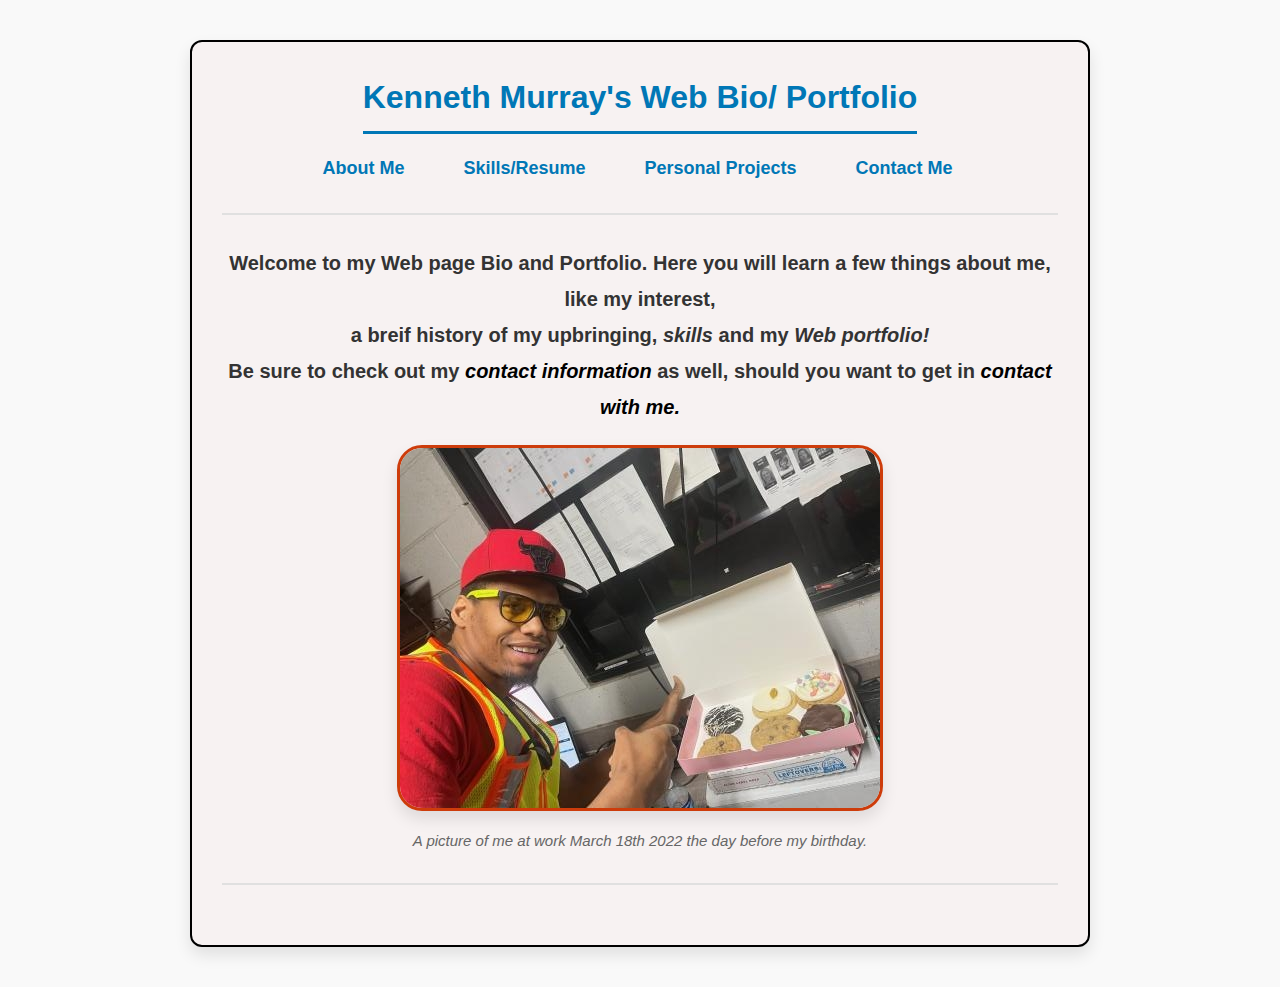
<file: index.html>
<!DOCTYPE html>
<html lang="en">
<head>
    <meta charset="UTF-8">
    <meta name="viewport" content="width=device-width, initial-scale=1.0">
    <title>My Personal Web Biography</title>
    <link rel="stylesheet" href="home.css">
</head>
<body>
    <main>
        <h1> Kenneth Murray's Web Bio/ Portfolio</h1>
        <nav aria-label="User-Navigation">
            <ul style="list-style-type: none; margin: 0; padding: 0; display: flex;">
                <li style="margin-right: 20px;"><a href="about_me.html">About Me</a></li>
                <li style="margin-right: 20px;"><a href="resume.html">Skills/Resume</a></li>
                <li style="margin-right: 20px;"><a href="personal_projects.html">Personal Projects</a></li>
                <li style="margin-right: 20px;"><a href="contact_page.html">Contact Me</a></li>
            </ul>
        </nav>
        <hr>
        <section>
        <h3><p>Welcome to my Web page Bio and Portfolio. Here you will learn a few things about me, like my interest,<br> a breif history of my upbringing, <i>skills</i> and my <i>Web portfolio!</i></p>
        <p>Be sure to check out my <i><a a href="contact_page.html" style="text-decoration: none; color:black">contact information</a></i> as well, should you want to get in <i><a a href="contact_page.html" style="text-decoration: none; color:black">contact with me.</a></i></p>
        </h3>
        <figure>
        <img src="IMG_20230319_201133.jpg" alt="A picture of Kenneth at work" style="align-items: center; border-radius: 25px;">
        <figcaption>A picture of me at work March 18th 2022 the day before my birthday.</figcaption>
        </figure>
        </section>
        <hr>
    </main>
    
</body>
</html>
</file>
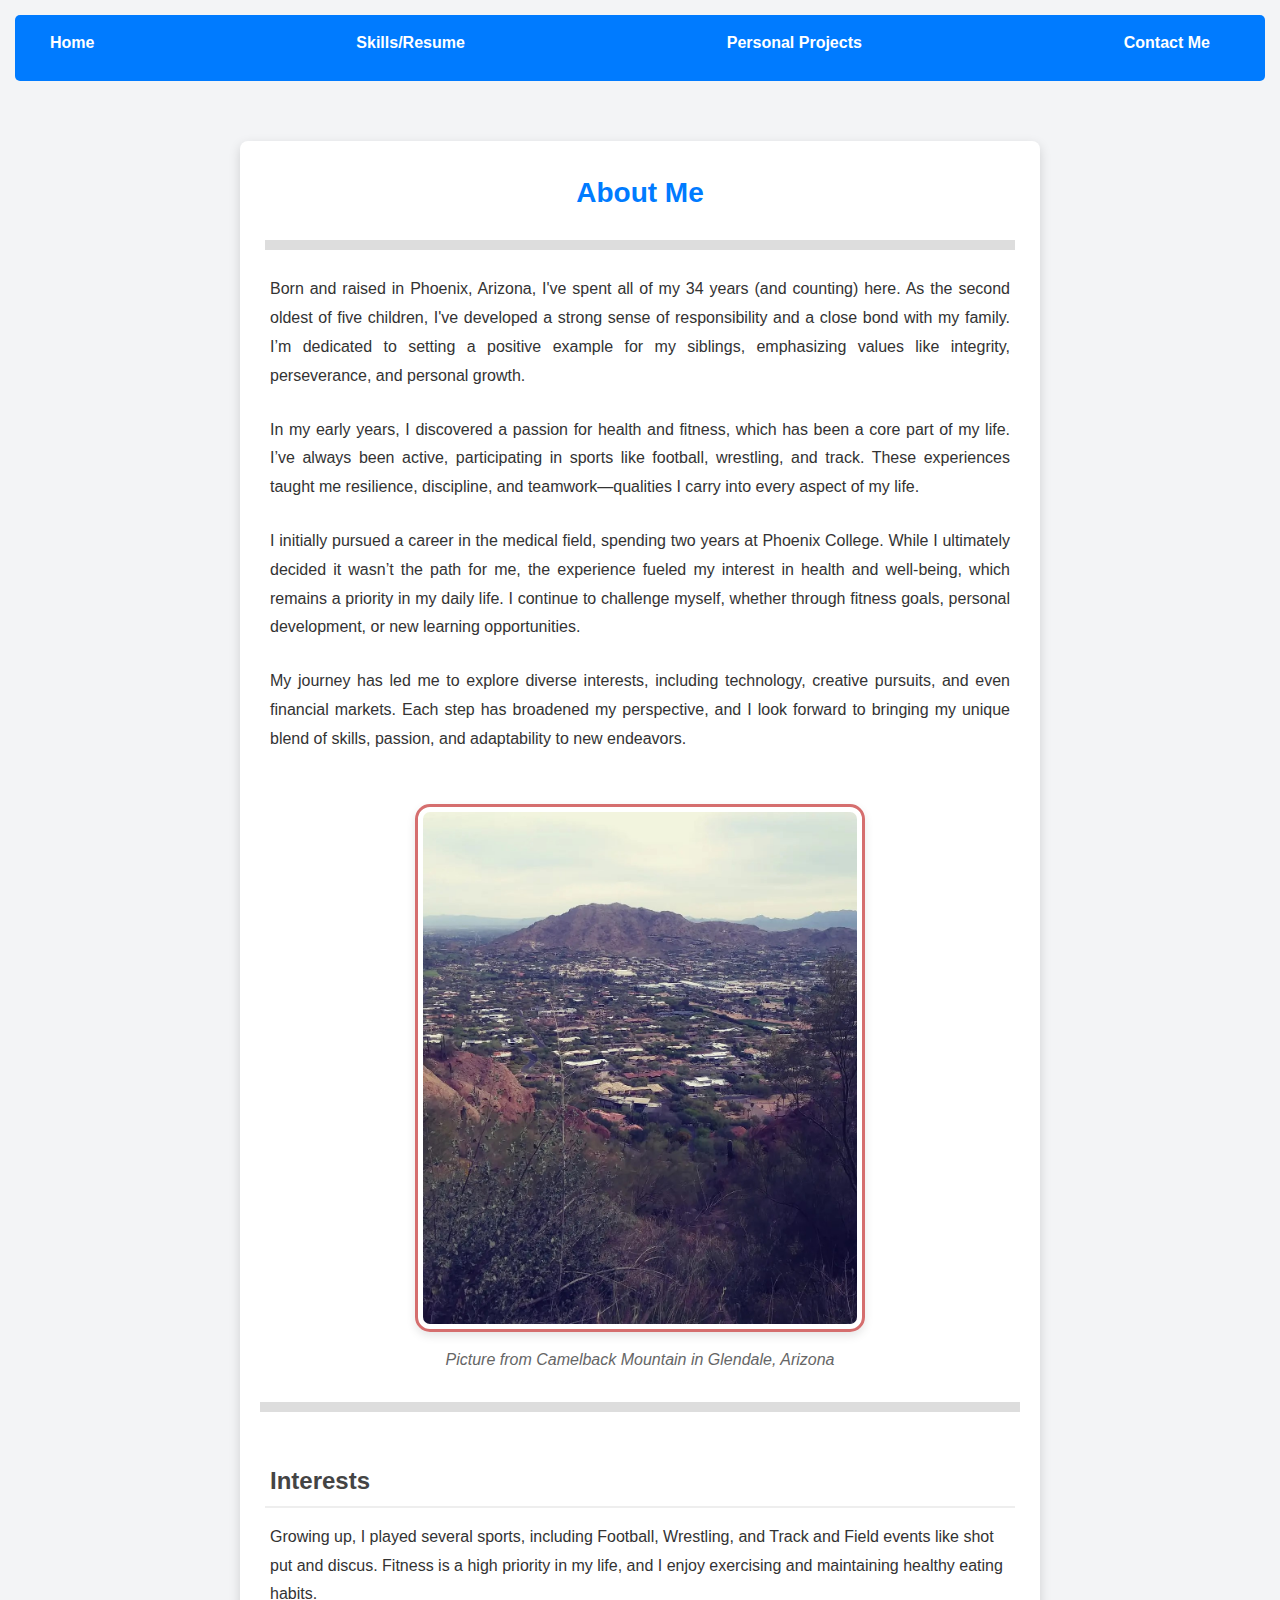
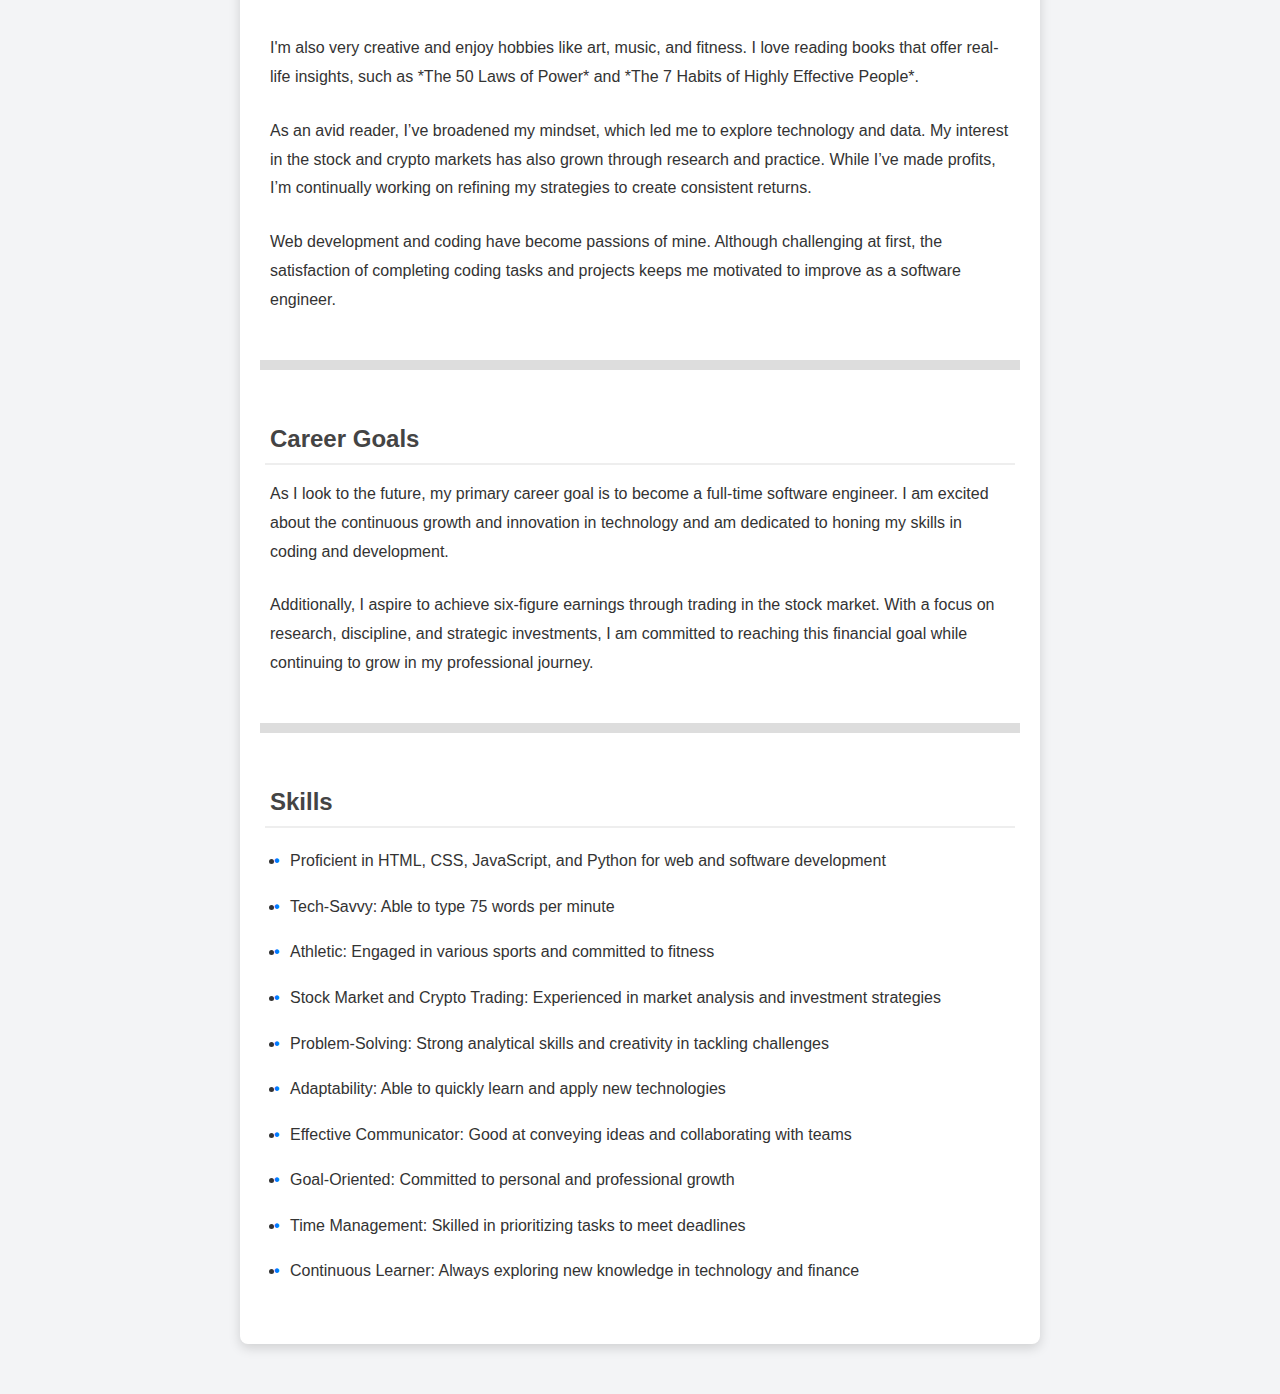
<file: about_me.html>
<!DOCTYPE html>
<html lang="en">
<head>
    <meta charset="UTF-8">
    <meta name="viewport" content="width=device-width, initial-scale=1.0">
    <title>About Me</title>
    <link rel="stylesheet" href="about_me.css">
</head>
<body>
    <nav aria-label="User-Navigation">
        <ul>
            <li><a href="index.html">Home</a></li>
            <li style="margin-right: 20px;"><a href="resume.html">Skills/Resume</a></li>
            <li><a href="personal_projects.html">Personal Projects</a></li>
            <li><a href="contact_page.html">Contact Me</a></li>
        </ul>
    </nav>
    
    <main>
        <header>
            <h1>About Me</h1>
            <hr>
            <p>Born and raised in Phoenix, Arizona, I've spent all of my 34 years (and counting) here. As the second oldest of five children, I've developed a strong sense of responsibility and a close bond with my family. I’m dedicated to setting a positive example for my siblings, emphasizing values like integrity, perseverance, and personal growth.</p>
            <p>In my early years, I discovered a passion for health and fitness, which has been a core part of my life. I’ve always been active, participating in sports like football, wrestling, and track. These experiences taught me resilience, discipline, and teamwork—qualities I carry into every aspect of my life.</p>
            <p>I initially pursued a career in the medical field, spending two years at Phoenix College. While I ultimately decided it wasn’t the path for me, the experience fueled my interest in health and well-being, which remains a priority in my daily life. I continue to challenge myself, whether through fitness goals, personal development, or new learning opportunities.</p>
            <p>My journey has led me to explore diverse interests, including technology, creative pursuits, and even financial markets. Each step has broadened my perspective, and I look forward to bringing my unique blend of skills, passion, and adaptability to new endeavors.</p>
        </header>

        <figure>
            <img src="arizona.jpg" alt="Picture from the top of Camelback Mountain">
            <figcaption>Picture from Camelback Mountain in Glendale, Arizona</figcaption>
        </figure>
        <hr>

        <!-- Interests -->
        <section>
            <h2>Interests</h2>
            <p>Growing up, I played several sports, including Football, Wrestling, and Track and Field events like shot put and discus. Fitness is a high priority in my life, and I enjoy exercising and maintaining healthy eating habits.</p>
            <p>I'm also very creative and enjoy hobbies like art, music, and fitness. I love reading books that offer real-life insights, such as *The 50 Laws of Power* and *The 7 Habits of Highly Effective People*.</p>
            <p>As an avid reader, I’ve broadened my mindset, which led me to explore technology and data. My interest in the stock and crypto markets has also grown through research and practice. While I’ve made profits, I’m continually working on refining my strategies to create consistent returns.</p>
            <p>Web development and coding have become passions of mine. Although challenging at first, the satisfaction of completing coding tasks and projects keeps me motivated to improve as a software engineer.</p>
        </section>
        <hr>

        <!-- Career Goals -->
        <section>
            <h2>Career Goals</h2>
            <p>As I look to the future, my primary career goal is to become a full-time software engineer. I am excited about the continuous growth and innovation in technology and am dedicated to honing my skills in coding and development.</p>
            <p>Additionally, I aspire to achieve six-figure earnings through trading in the stock market. With a focus on research, discipline, and strategic investments, I am committed to reaching this financial goal while continuing to grow in my professional journey.</p>
        </section>
        <hr>

        <!-- Skills -->
        <section>
            <h2>Skills</h2>
            <ul>
                <li>Proficient in HTML, CSS, JavaScript, and Python for web and software development</li>
                <li>Tech-Savvy: Able to type 75 words per minute</li>
                <li>Athletic: Engaged in various sports and committed to fitness</li>
                <li>Stock Market and Crypto Trading: Experienced in market analysis and investment strategies</li>
                <li>Problem-Solving: Strong analytical skills and creativity in tackling challenges</li>
                <li>Adaptability: Able to quickly learn and apply new technologies</li>
                <li>Effective Communicator: Good at conveying ideas and collaborating with teams</li>
                <li>Goal-Oriented: Committed to personal and professional growth</li>
                <li>Time Management: Skilled in prioritizing tasks to meet deadlines</li>
                <li>Continuous Learner: Always exploring new knowledge in technology and finance</li>
            </ul>
        </section>
    </main>
</body>
</html>
</file>
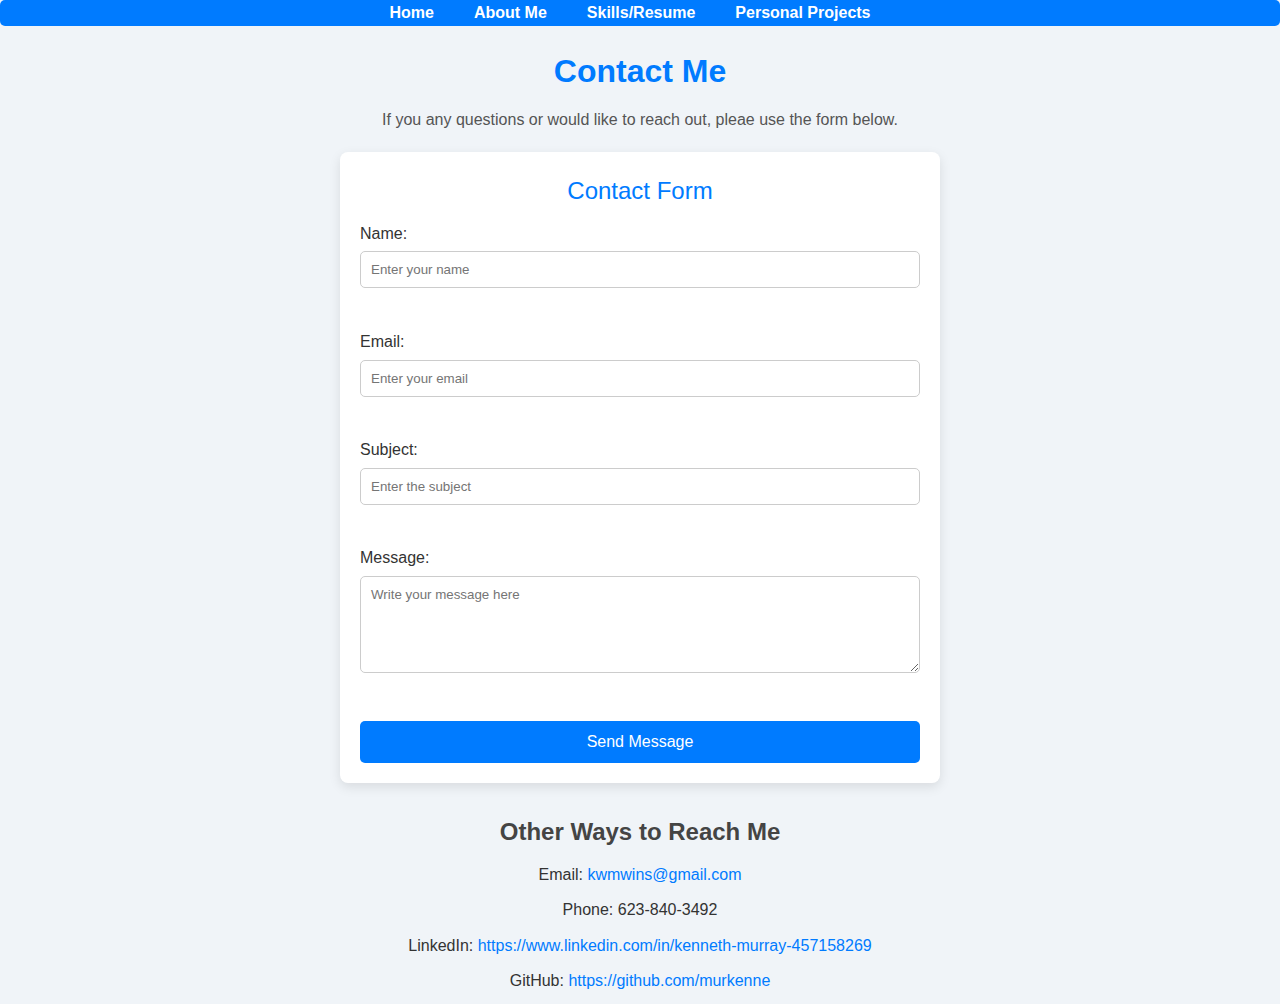
<file: contact_page.html>
<!DOCTYPE html>
<html lang="en">
<head>
    <meta charset="UTF-8">
    <meta name="viewport" content="width=device-width, initial-scale=1.0">
    <title>Contact Me</title>
    <link rel="stylesheet" href="contact.css">
</head>
<body>
    <nav>
      <ul style="list-style-type: none; margin: 0; padding: 0; display: flex;">
        <li style="margin-right: 20px;"><a href="index.html">Home</a></li>
        <li style="margin-right: 20px;"><a href="about_me.html">About Me</a></li>
        <li style="margin-right: 20px;"><a href="resume.html">Skills/Resume</a></li>
        <li style="margin-right: 20px;"><a href="personal_projects.html">Personal Projects</a></li>
      </ul>
    </nav>
    <header>
      <h1>Contact Me</h1>
      <p>If you any questions or would like to reach out, pleae use the form below.</p>
    </header>
    <!-- Contact Form-->
    <section>
      <form>
        <fieldset>
          <legend>Contact Form</legend>

          <!-- Name Filed -->
          <label for="name">Name:</label>
          <input type="text" id="name" name="name" placeholder="Enter your name" required>
          <br><br>

          <!-- Email Field -->
          <label for="email">Email:</label>
          <input type="email" id="email" name="email" placeholder="Enter your email" required>
          <br><br>

          <!-- Subject Field -->
          <label for="subject">Subject:</label>
          <input type="text" id="subject" name="name" placeholder="Enter the subject" required>
          <br><br>

          <!-- Message Field -->
          <label for="message">Message:</label>
          <textarea id="message" name="messsage" placeholder="Write your message here" rows="5" required></textarea>
          <br><br>

          <!-- Submit Button -->
          <button type="submit">Send Message</button>
        </fieldset>
      </form>
    </section>

    <!-- Additional Contact Information -->
    <section>
      <h2>Other Ways to Reach Me</h2>
      <ul>
        <li>Email: <a href="kwmwins@gmail.com">kwmwins@gmail.com</a></li>
        <li>Phone: 623-840-3492</li>
        <li>LinkedIn:<a href="https://www.linkedin.com/in/kenneth-murray-457158269"> https://www.linkedin.com/in/kenneth-murray-457158269</a></li>
        <li>GitHub:<a href="https://github.com/murkenne"> https://github.com/murkenne</a></li>
      </ul>
    </section>
</body>
</html>
</file>
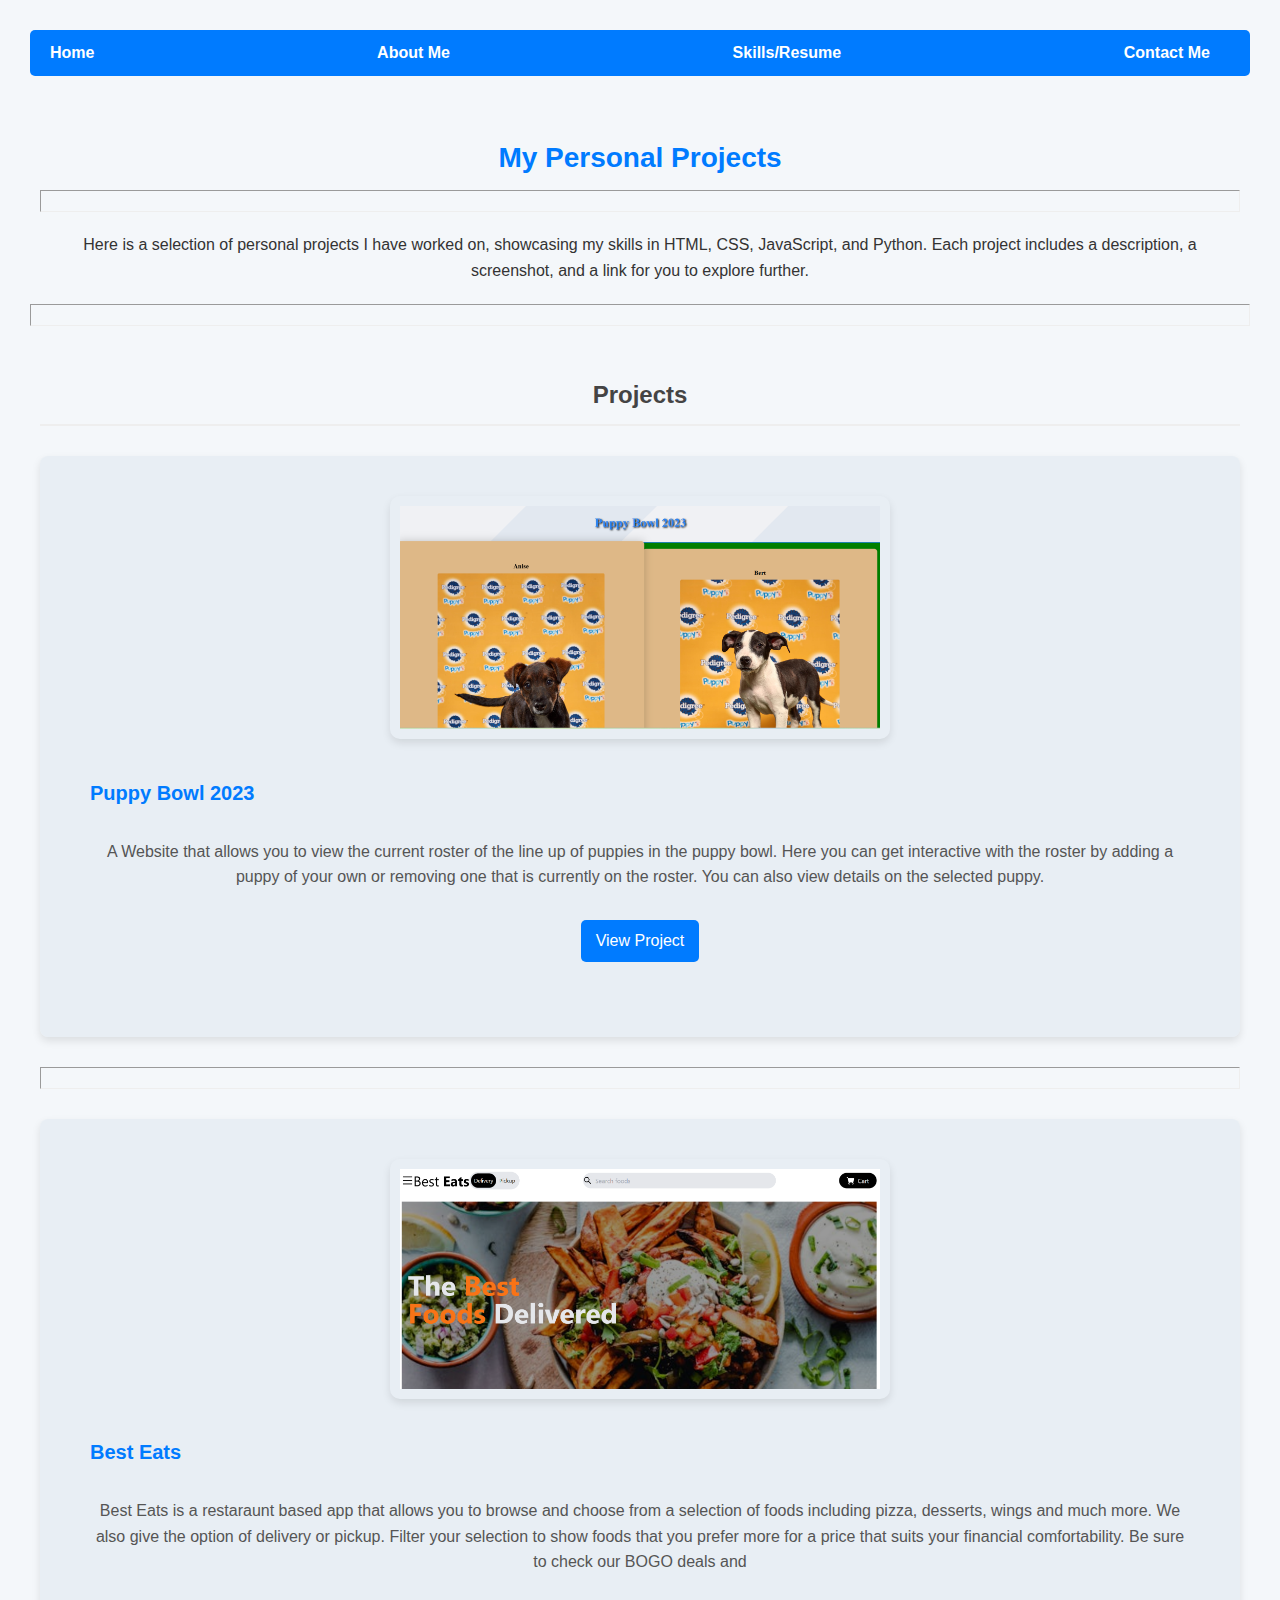
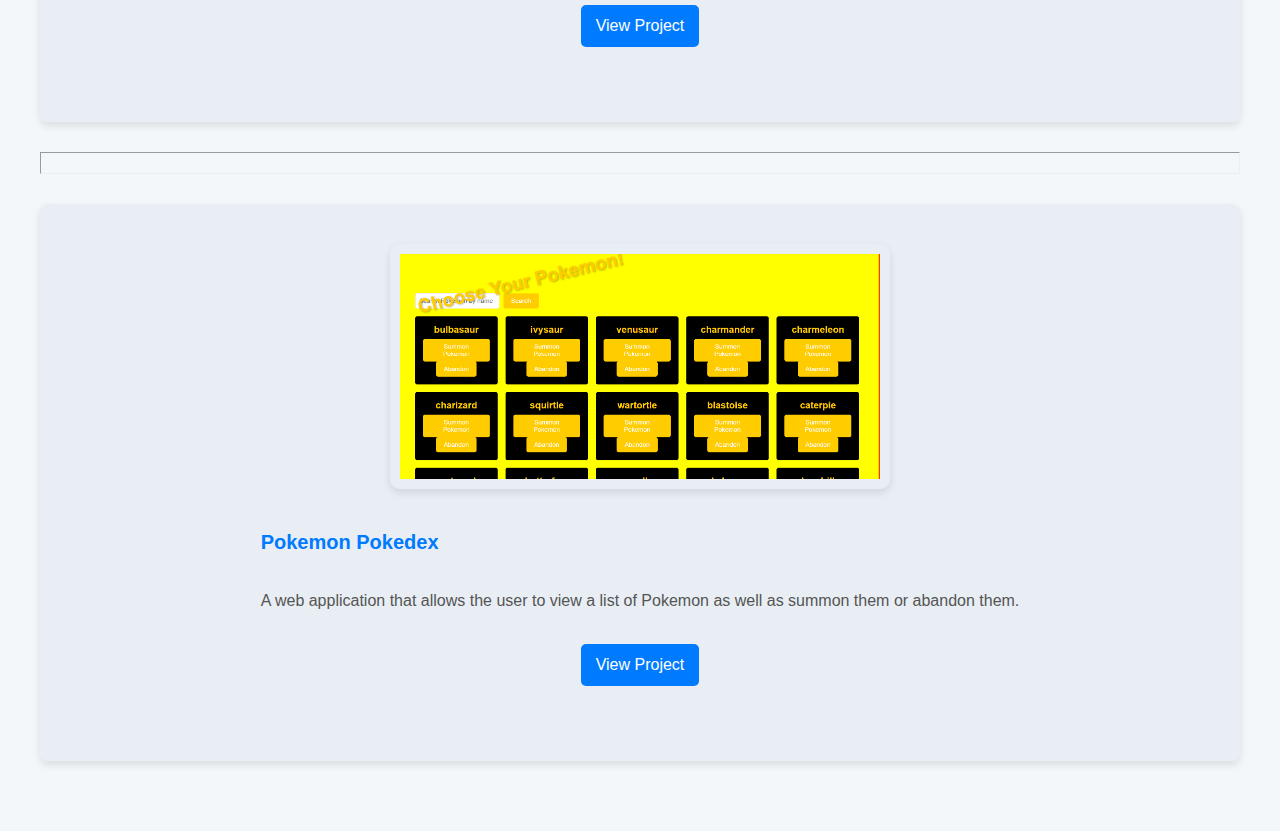
<file: personal_projects.html>
<!DOCTYPE html>
<html lang="en">
<head>
    <meta charset="UTF-8">
    <meta name="viewport" content="width=device-width, initial-scale=1.0">
    <title>Personal Projects</title>
    <link rel="stylesheet" href="projects.css">
</head>
  <title>Personal Projects</title>
  </head>
  <body>
      <!-- Navigation -->
      <nav aria-label="User-Navigation">
          <ul style="list-style-type: none; margin: 0; padding: 0; display: flex;">
              <li style="margin-right: 20px;"><a href="index.html">Home</a></li>
              <li style="margin-right: 20px;"><a href="about_me.html">About Me</a></li>
              <li style="margin-right: 20px;"><a href="resume.html">Skills/Resume</a></li>
              <li style="margin-right: 20px;"><a href="contact_page.html">Contact Me</a></li>
          </ul>
      </nav>

      <!-- Main Content -->
      <main>
          <header>
              <h1>My Personal Projects</h1>
              <hr>
              <p>Here is a selection of personal projects I have worked on, showcasing my skills in HTML, CSS, JavaScript, and Python. Each project includes a description, a screenshot, and a link for you to explore further.</p>
          </header>
          <hr>

          <!-- Project Showcase -->
          <section>
              <h2>Projects</h2>

              <!-- Project 1 -->
              <article>
                  <figure>
                      <a href="link_to_project_1.html" target="_blank">
                          <img src="puppybowl.png" alt="Screenshot of Project 1" style="width:100%; max-width:500px;">
                      </a>
                      <figcaption>
                          <h3>Puppy Bowl 2023 </h3>
                          <p>A Website that allows you to view the current roster of the line up of puppies in the puppy bowl. Here you can get interactive with the roster by adding a puppy of your own or removing one that is currently on the roster. You can also view details on the selected puppy.</p>
                          <p><a href="https://courageous-pika-ca2525.netlify.app/" target="_blank">View Project</a></p>
                      </figcaption>
                  </figure>
              </article>

              <hr>

              <!-- Project 2 -->
              <article>
                  <figure>
                      <a href="https://singular-banoffee-744ada.netlify.app/" target="_blank">
                          <img src="best_eats.png" alt="Screenshot of Project 2" style="width:100%; max-width:500px;">
                      </a>
                      <figcaption>
                          <h3>Best Eats</h3>
                          <p> Best Eats is a restaraunt based app that allows you to browse and choose from a selection of foods including pizza, desserts, wings and much more. We also give the option of delivery or pickup. Filter your selection to show foods that you prefer more for a price that suits your financial comfortability. Be sure to check our BOGO deals and </p>
                          <p><a href="https://singular-banoffee-744ada.netlify.app/" target="_blank">View Project</a></p>
                      </figcaption>
                  </figure>
              </article>

              <hr>

              <!-- Project 3 -->
              <article>
                  <figure>
                      <a href="https://rainbow-toffee-519999.netlify.app/" target="_blank">
                          <img src="pokemon.png" alt="Screenshot of Project 3" style="width:100%; max-width:500px;">
                      </a>
                      <figcaption>
                          <h3>Pokemon Pokedex</h3>
                          <p>A web application that allows the user to view a list of Pokemon as well as summon them or abandon them.</p>
                          <p><a href="https://rainbow-toffee-519999.netlify.app/" target="_blank">View Project</a></p>
                      </figcaption>
                  </figure>
              </article>
          </section>
      </main>
  </body>
</html>
</file>
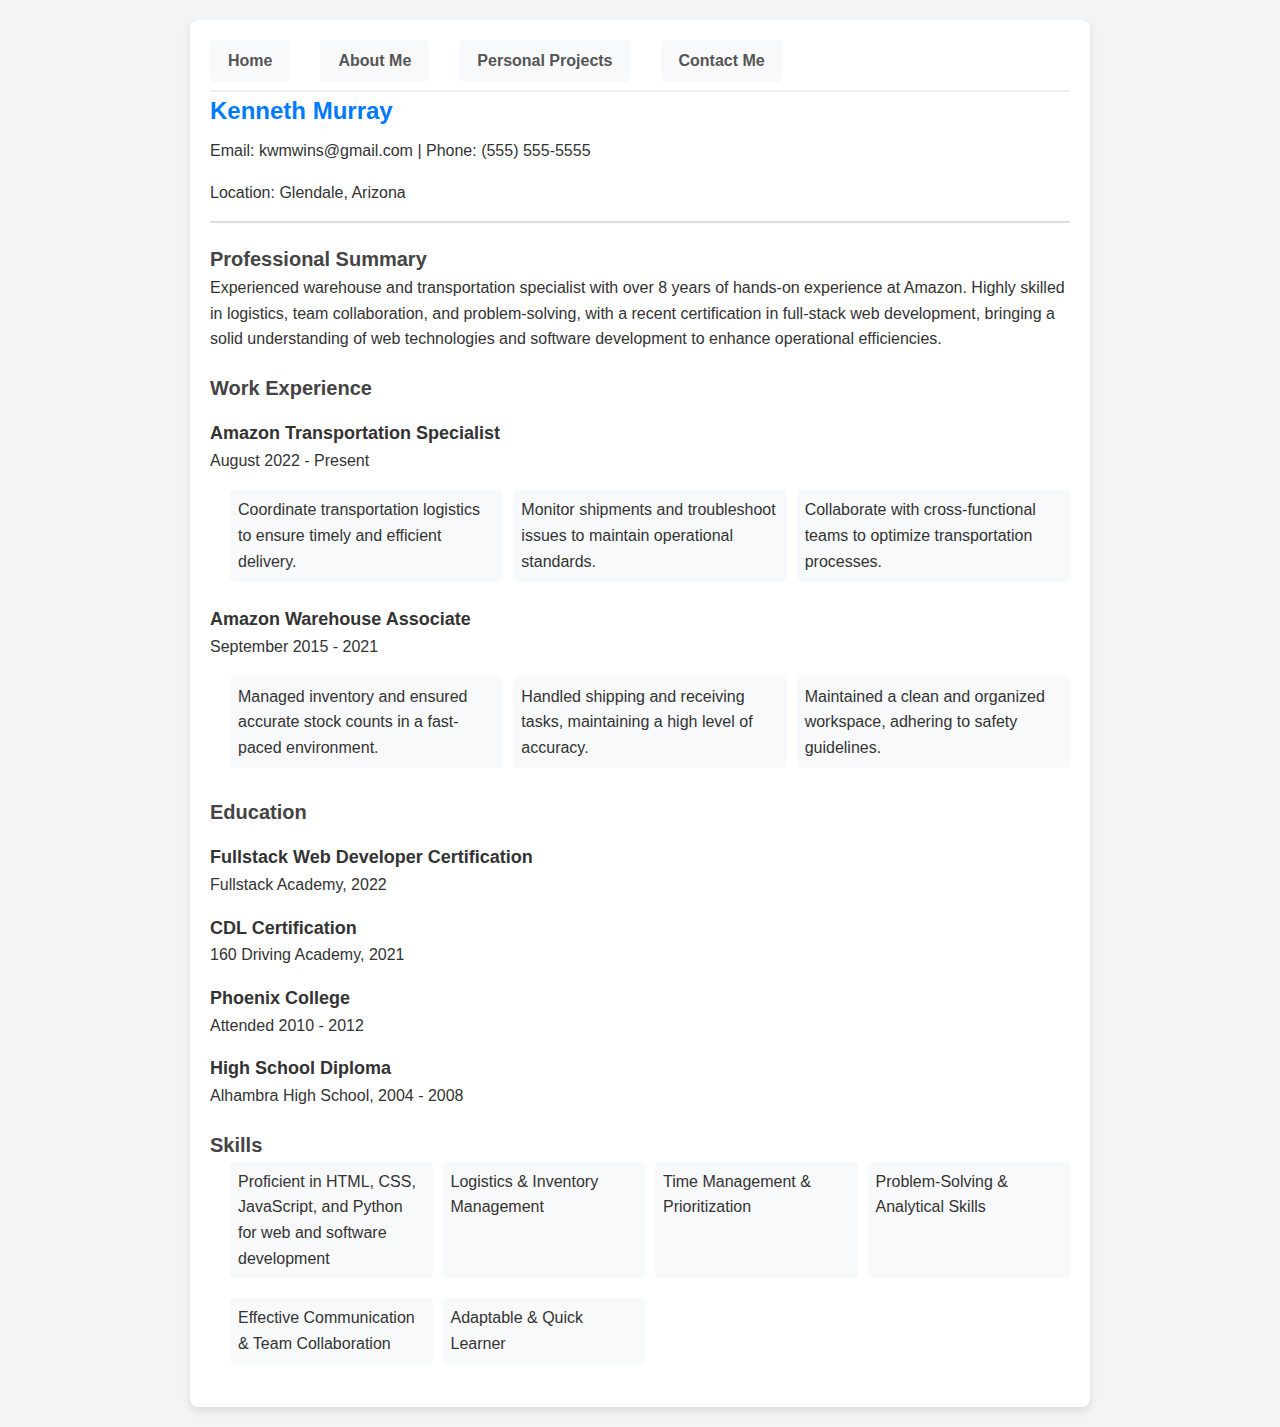
<file: resume.html>
<!DOCTYPE html>
<html lang="en">
<head>
    <meta charset="UTF-8">
    <meta name="viewport" content="width=device-width, initial-scale=1.0">
    <title>Kenneth Murray - Resume</title>
    <link rel="stylesheet" href="resume.css">
</head>
<body>
    <main>
        <section>
            <nav aria-label="User-Navigation">
                <ul style="list-style-type: none; margin: 0; padding: 0; display: flex;">
                    <li style="margin-right: 20px;"><a href="index.html">Home</a></li>
                    <li style="margin-right: 20px;"><a href="about_me.html">About Me</a></li>
                    <li style="margin-right: 20px;"><a href="personal_projects.html">Personal Projects</a></li>
                    <li style="margin-right: 20px;"><a href="contact_page.html">Contact Me</a></li>
                </ul>
            </nav>
        </section>

        <section>
            <h1>Kenneth Murray</h1>
            <p>Email: kwmwins@gmail.com | Phone: (555) 555-5555</p>
            <p>Location: Glendale, Arizona</p>
            <hr>
        </section>

        <section>
            <h2>Professional Summary</h2>
            <p>Experienced warehouse and transportation specialist with over 8 years of hands-on experience at Amazon. Highly skilled in logistics, team collaboration, and problem-solving, with a recent certification in full-stack web development, bringing a solid understanding of web technologies and software development to enhance operational efficiencies.</p>
        </section>

        <section>
            <h2>Work Experience</h2>
            <h3>Amazon Transportation Specialist</h3>
            <p>August 2022 - Present</p>
            <ul>
                <li>Coordinate transportation logistics to ensure timely and efficient delivery.</li>
                <li>Monitor shipments and troubleshoot issues to maintain operational standards.</li>
                <li>Collaborate with cross-functional teams to optimize transportation processes.</li>
            </ul>

            <h3>Amazon Warehouse Associate</h3>
            <p>September 2015 - 2021</p>
            <ul>
                <li>Managed inventory and ensured accurate stock counts in a fast-paced environment.</li>
                <li>Handled shipping and receiving tasks, maintaining a high level of accuracy.</li>
                <li>Maintained a clean and organized workspace, adhering to safety guidelines.</li>
            </ul>
        </section>

        <section>
            <h2>Education</h2>
            <h3>Fullstack Web Developer Certification</h3>
            <p>Fullstack Academy, 2022</p>

            <h3>CDL Certification</h3>
            <p>160 Driving Academy, 2021</p>

            <h3>Phoenix College</h3>
            <p>Attended 2010 - 2012</p>

            <h3>High School Diploma</h3>
            <p>Alhambra High School, 2004 - 2008</p>
        </section>

        <section>
            <h2>Skills</h2>
            <ul>
                <li>Proficient in HTML, CSS, JavaScript, and Python for web and software development</li>
                <li>Logistics & Inventory Management</li>
                <li>Time Management & Prioritization</li>
                <li>Problem-Solving & Analytical Skills</li>
                <li>Effective Communication & Team Collaboration</li>
                <li>Adaptable & Quick Learner</li>
            </ul>
        </section>
    </main>
</body>
</html>
</file>
<file: home.css>
/* General Reset */
* {
    margin: 0;
    padding: 0;
    box-sizing: border-box;
    font-family: 'Arial', sans-serif;
}

/* Body Styling */
body {
    background-color: #f9f9f9;
    color: #333;
    line-height: 1.6;
    font-family: 'Arial', sans-serif;
}

/* Main Container */
main {
    max-width: 900px;
    margin: 40px auto;
    padding: 30px;
    background: rgb(247, 242, 242);
    border-radius: 12px;
    box-shadow: 0px 8px 16px rgba(0, 0, 0, 0.1);
    border: 2px solid black;
    text-align: center;
}

/* Title Styling */
main h1 {
    font-size: 32px;
    color: #0077b6;
    border-bottom: 3px solid #0077b6;
    display: inline-block;
    padding-bottom: 8px;
    margin-bottom: 20px;
}

/* Navigation Styling */
nav ul {
    display: flex;
    justify-content: center;
    list-style-type: none;
    margin: 20px 0;
}

nav ul li {
    margin: 0 15px;
}

nav ul li a {
    text-decoration: none;
    color: #0077b6;
    font-size: 18px;
    font-weight: bold;
    padding: 5px 10px;
    border: 2px solid transparent;
    border-radius: 8px;
    transition: all 0.3s ease;
}

nav ul li a:hover {
    color: #005f89;
    border-color: #0077b6;
    background-color: #f0f8ff;
}

/* Section Text Styling */
section h3 {
    font-size: 20px;
    color: #333;
    margin-bottom: 20px;
}

section h3 p {
    line-height: 1.8;
}

section h3 a {
    color: #0077b6;
    font-weight: bold;
    text-decoration: none;
    transition: color 0.3s ease;
}

section h3 a:hover {
    color: #005f89;
    text-decoration: underline;
}

/* Image Styling */
figure {
    margin-top: 20px;
    text-align: center;
}

figure img {
    max-width: 100%;
    height: auto;
    border-radius: 15px;
    border: 3px solid rgb(205, 60, 11);
    transition: transform 0.3s ease, box-shadow 0.3s ease;
    box-shadow: 0px 8px 16px rgba(0, 0, 0, 0.1);
}

figure img:hover {
    transform: scale(1.03);
    box-shadow: 0px 12px 24px rgba(0, 0, 0, 0.15);
}

figcaption {
    margin-top: 10px;
    color: #666;
    font-size: 15px;
    font-style: italic;
}

/* Horizontal Rule Styling */
hr {
    border: none;
    height: 2px;
    background: #e0e0e0;
    margin: 30px 0;
}

/* Link Styling for Figure Caption */
a {
    color: #0077b6;
    text-decoration: none;
    transition: color 0.3s ease;
}

a:hover {
    color: #005f89;
}

/* Responsive Design */
@media (max-width: 768px) {
    nav ul {
        flex-direction: column;
        align-items: center;
    }

    nav ul li {
        margin: 10px 0;
    }

    main {
        padding: 20px;
    }
}
</file>
<file: about_me.css>
/* General Reset */
* {
    margin: 0;
    padding: 5px;
    box-sizing: border-box;
    font-family: Arial, sans-serif;
}

/* Body Styling */
body {
    background-color: #f3f4f6;
    color: #333;
    line-height: 1.6;
}

/* Main Layout */
main {
    max-width: 800px;
    margin: 40px auto;
    padding: 20px;
    background-color: #fff;
    border-radius: 8px;
    box-shadow: 0 4px 12px rgba(0, 0, 0, 0.15);
}

/* Navigation */
nav ul {
    display: flex;
    justify-content: center;
    justify-content: space-between;
    list-style: none;
    background-color: #007bff;
    padding: 10px 20px;
    border-radius: 5px;
}

nav ul li {
    margin-right: 20px;
}

nav ul li a {
    text-decoration: none;
    color: #fff;
    font-weight: bold;
    padding: 5px 10px;
    transition: background-color 0.3s ease;
}

nav ul li a:hover {
    background-color: #0056b3;
    border-radius: 4px;
}

/* Header and Main Title */
header h1 {
    font-size: 28px;
    color: #007bff;
    margin-bottom: 10px;
    text-align: center;
}

header p {
    text-align: justify;
    margin-bottom: 15px;
    font-size: 16px;
    line-height: 1.8;
}

/* Section Titles */
section h2 {
    font-size: 24px;
    color: #444;
    margin-top: 20px;
    margin-bottom: 10px;
    border-bottom: 2px solid #eee;
    padding-bottom: 5px;
}

/* Image Styling */
figure {
    display: flex;
    flex-direction: column;
    align-items: center;
    margin: 20px 0;
}

figure img {
    width: 100%;
    max-width: 450px;
    height: auto;
    border-radius: 15px;
    border: solid rgb(213, 110, 110);
    margin-bottom: 10px;
    box-shadow: 0 4px 10px rgba(0, 0, 0, 0.1);
}

figcaption {
    font-style: italic;
    color: #666;
}

/* Text and Paragraph Styling */
p {
    font-size: 16px;
    margin-bottom: 15px;
    line-height: 1.8;
}

ul {
    padding-left: 20px;
    margin-bottom: 15px;
}

ul li {
    margin-bottom: 10px;
    font-size: 16px;
    color: #333;
    position: relative;
}

/* Add bullet style to list items */
ul li::before {
    content: "•";
    color: #007bff;
    font-weight: bold;
    display: inline-block;
    width: 1em;
    margin-left: -1em;
}

/* Footer Line Separator */
hr {
    margin: 20px 0;
    border: none;
    height: 1px;
    background-color: #ddd;
}

/* Responsive Design */
@media (max-width: 768px) {
    main {
        padding: 15px;
    }

    nav ul {
        flex-direction: column;
        align-items: flex-start;
    }

    nav ul li {
        margin-bottom: 10px;
    }
}
</file>
<file: contact.css>
/* General Reset */
* {
    margin: 0;
    padding: 0;
    box-sizing: border-box;
    font-family: Arial, sans-serif;
}

/* Body Styling */
body {
    background-color: #f0f4f8;
    color: #333;
    line-height: 1.6;
}

/* Navigation Styling */
nav ul {
    display: flex;
    list-style-type: none;
    background-color: #007bff;
    padding: 10px 20px;
    border-radius: 5px;
    margin-bottom: 20px;
    justify-content: center;
}

nav ul li {
    margin-right: 20px;
}

nav ul li a {
    text-decoration: none;
    color: #fff;
    font-weight: bold;
    padding: 5px 10px;
    transition: background-color 0.3s ease, transform 0.3s ease;
}

nav ul li a:hover {
    background-color: #0056b3;
    border-radius: 4px;
    transform: scale(1.1);
}

/* Header Styling */
header h1 {
    font-size: 32px;
    color: #007bff;
    text-align: center;
    margin-top: 20px;
    margin-bottom: 10px;
}

header p {
    text-align: center;
    font-size: 16px;
    color: #555;
    margin-bottom: 20px;
}

/* Form Styling */
form {
    max-width: 600px;
    margin: 0 auto;
    padding: 20px;
    background-color: #fff;
    border-radius: 8px;
    box-shadow: 0px 4px 12px rgba(0, 0, 0, 0.1);
}

fieldset {
    border: none;
    padding: 0;
}

legend {
    font-size: 24px;
    color: #007bff;
    text-align: center;
    margin-bottom: 10px;
}

/* Form Labels */
label {
    display: block;
    margin-bottom: 5px;
    color: #333;
}

/* Form Inputs */
input[type="text"],
input[type="email"],
textarea {
    width: 100%;
    padding: 10px;
    margin-bottom: 15px;
    border: 1px solid #ccc;
    border-radius: 5px;
    transition: border-color 0.3s ease, box-shadow 0.3s ease;
}

input[type="text"]:focus,
input[type="email"]:focus,
textarea:focus {
    border-color: #007bff;
    box-shadow: 0px 0px 8px rgba(0, 123, 255, 0.2);
}

/* Submit Button */
button[type="submit"] {
    width: 100%;
    padding: 12px;
    background-color: #007bff;
    color: #fff;
    font-size: 16px;
    border: none;
    border-radius: 5px;
    cursor: pointer;
    transition: background-color 0.3s ease, transform 0.3s ease;
}

button[type="submit"]:hover {
    background-color: #0056b3;
    transform: scale(1.05);
}

/* Additional Contact Information */
section h2 {
    font-size: 24px;
    color: #444;
    text-align: center;
    margin-top: 30px;
}

section ul {
    list-style: none;
    padding: 0;
    text-align: center;
    margin-top: 10px;
}

section ul li {
    margin-bottom: 10px;
    font-size: 16px;
}

section ul li a {
    color: #007bff;
    text-decoration: none;
    transition: color 0.3s ease;
}

section ul li a:hover {
    color: #0056b3;
    text-decoration: underline;
}

/* Responsive Design */
@media (max-width: 768px) {
    nav ul {
        flex-direction: column;
        align-items: center;
    }

    nav ul li {
        margin-bottom: 10px;
    }

    form {
        padding: 15px;
    }
}
</file>
<file: projects.css>
/* General Reset */
* {
    margin: 0;
    padding: 10px;
    box-sizing: border-box;
    font-family: Arial, sans-serif;
}

/* Body Styling */
body {
    background-color: #f4f7fa;
    color: #333;
    line-height: 1.6;
}

/* Navigation Styling */
nav ul {
    display: flex;
    justify-content: center;
    justify-content: space-between;
    list-style: none;
    background-color: #007bff;
    padding: 10px 20px;
    border-radius: 5px;
}

nav ul li {
    margin-right: 20px;
}

nav ul li a {
    text-decoration: none;
    color: #fff;
    font-weight: bold;
    padding: 5px 10px;
    transition: background-color 0.3s ease, transform 0.3s ease;
}

nav ul li a:hover {
    background-color: #0056b3;
    border-radius: 5px;
    transform: scale(1.1);
}

nav ul li a:visited {
    color: #cce5ff;
}

/* Keyframe Animation for Pulsating Effect */
@keyframes pulse {
    0% {
        transform: scale(1);
    }
    50% {
        transform: scale(1.1);
    }
    100% {
        transform: scale(1);
    }
}

/* Header */
header h1 {
    font-size: 28px;
    color: #007bff;
    text-align: center;
    margin-top: 20px;
    animation: pulse 1.5s ease-in-out infinite;
}

header p {
    font-family: 'Segoe UI', Tahoma, Geneva, Verdana, sans-serif;
    text-align: center;
    font-size: 16px;
    margin-top: 10px;
}

/* Section Title */
h2 {
    font-size: 24px;
    color: #444;
    text-align: center;
    margin-top: 30px;
    padding-bottom: 10px;
    border-bottom: 2px solid #eee;
}

/* Project Article Styling */
article {
    margin: 30px 0;
    padding: 20px;
    background-color: rgba(226, 233, 240, 0.697);
    border-radius: 8px;
    box-shadow: 0px 4px 8px rgba(0, 0, 0, 0.1);
    transition: transform 0.3s ease, box-shadow 0.3s ease;
}

article:hover {
    transform: translateY(-5px);
    box-shadow: 0px 8px 16px rgba(0, 0, 0, 0.2);
}

/* Project Image Animation */
figure {
    display: flex;
    flex-direction: column;
    align-items: center;
    margin-bottom: 15px;
}

figure img {
    width: 100%;
    max-width: 500px;
    border-radius: 10px;
    transition: transform 0.3s ease, box-shadow 0.3s ease;
    box-shadow: 0px 4px 8px rgba(0, 0, 0, 0.1);
}

figure img:hover {
    transform: scale(1.05);
    box-shadow: 0px 8px 16px rgba(0, 0, 0, 0.2);
}

/* Keyframe Animation for Stretching Effect */
@keyframes stretch {
    0% {
        transform: scaleX(1);
    }
    50% {
        transform: scaleX(1.1); /* Adjust to control the stretch width */
    }
    100% {
        transform: scaleX(1);
    }
}

/* Styling and Animation for h3 Elements */
figcaption h3 {
    font-size: 20px;
    color: #007bff;
    margin-bottom: 10px;
    display: inline-block; /* Allows the element to stretch while respecting its original position */
    animation: stretch 2s ease-in-out infinite;
    transform-origin: center; /* Stretches evenly from the center */
}


figcaption p {
    text-align: center;
    font-size: 16px;
    color: #555;
    margin-bottom: 10px;
}

/* Link Styling */
figcaption a {
    display: inline-block;
    text-decoration: none;
    color: #fff;
    background-color: #007bff;
    padding: 8px 15px;
    border-radius: 5px;
    transition: background-color 0.3s ease, transform 0.3s ease;
}

figcaption a:hover {
    background-color: #0056b3;
    transform: scale(1.1);
}

/* Responsive Design */
@media (max-width: 768px) {
    nav ul {
        flex-direction: column;
        align-items: flex-start;
    }

    nav ul li {
        margin-bottom: 10px;
    }

    article {
        padding: 15px;
    }
}
</file>
<file: resume.css>
/* General Reset */
* {
    margin: 0;
    padding: 0;
    box-sizing: border-box;
    font-family: Arial, sans-serif;
}

/* Body Styling */
body {
    background-color: #f3f4f6;
    color: #333;
    line-height: 1.6;
}

/* Main Layout */
main {
    max-width: 900px;
    margin: 20px auto;
    padding: 20px;
    background-color: #fff;
    box-shadow: 0px 4px 8px rgba(0, 0, 0, 0.1);
    border-radius: 8px;
}

/* Navigation */
nav ul {
    display: flex;
    justify-content: flex-start;
    padding: 10px 0;
    border-bottom: 2px solid #eee;
}

nav ul li a {
    text-decoration: none;
    color: #555;
    font-weight: bold;
    padding: 0 10px;
}

nav ul li a:hover {
    color: #007bff;
}

/* Header Styling */
h1 {
    font-size: 24px;
    color: #007bff;
    margin-bottom: 8px;
}

hr {
    margin: 10px 0;
    border: 1px solid #ddd;
}

/* Professional Summary */
section {
    transition: background-color 0.3s ease;
}

section:hover {
    background-color: #f1f1f1;
}

/* Section Titles */
section h2 {
    font-size: 20px;
    color: #444;
    margin-top: 20px;
}

section p {
    margin-bottom: 16px;
}

/* Work Experience & Education */
h3 {
    font-size: 18px;
    color: #333;
    margin-top: 15px;
}

ul {
    margin-left: 20px;
    margin-bottom: 15px;
}

ul li {
    margin-bottom: 8px;
}

/* Skills */
section ul {
    display: grid;
    grid-template-columns: repeat(auto-fit, minmax(200px, 1fr));
    gap: 10px;
}

section ul li {
    background-color: #f8f9fa;
    padding: 8px;
    border-radius: 5px;
    list-style: none;
}

/* Interactive Pseudoclasses for Links */
nav ul li a:hover, 
nav ul li a:focus {
    color: #0056b3;
    text-decoration: underline;
}

/* Responsive Design */
@media (max-width: 768px) {
    main {
        padding: 15px;
    }

    nav ul {
        flex-direction: column;
    }

    nav ul li {
        margin-bottom: 10px;
    }
}
</file>
